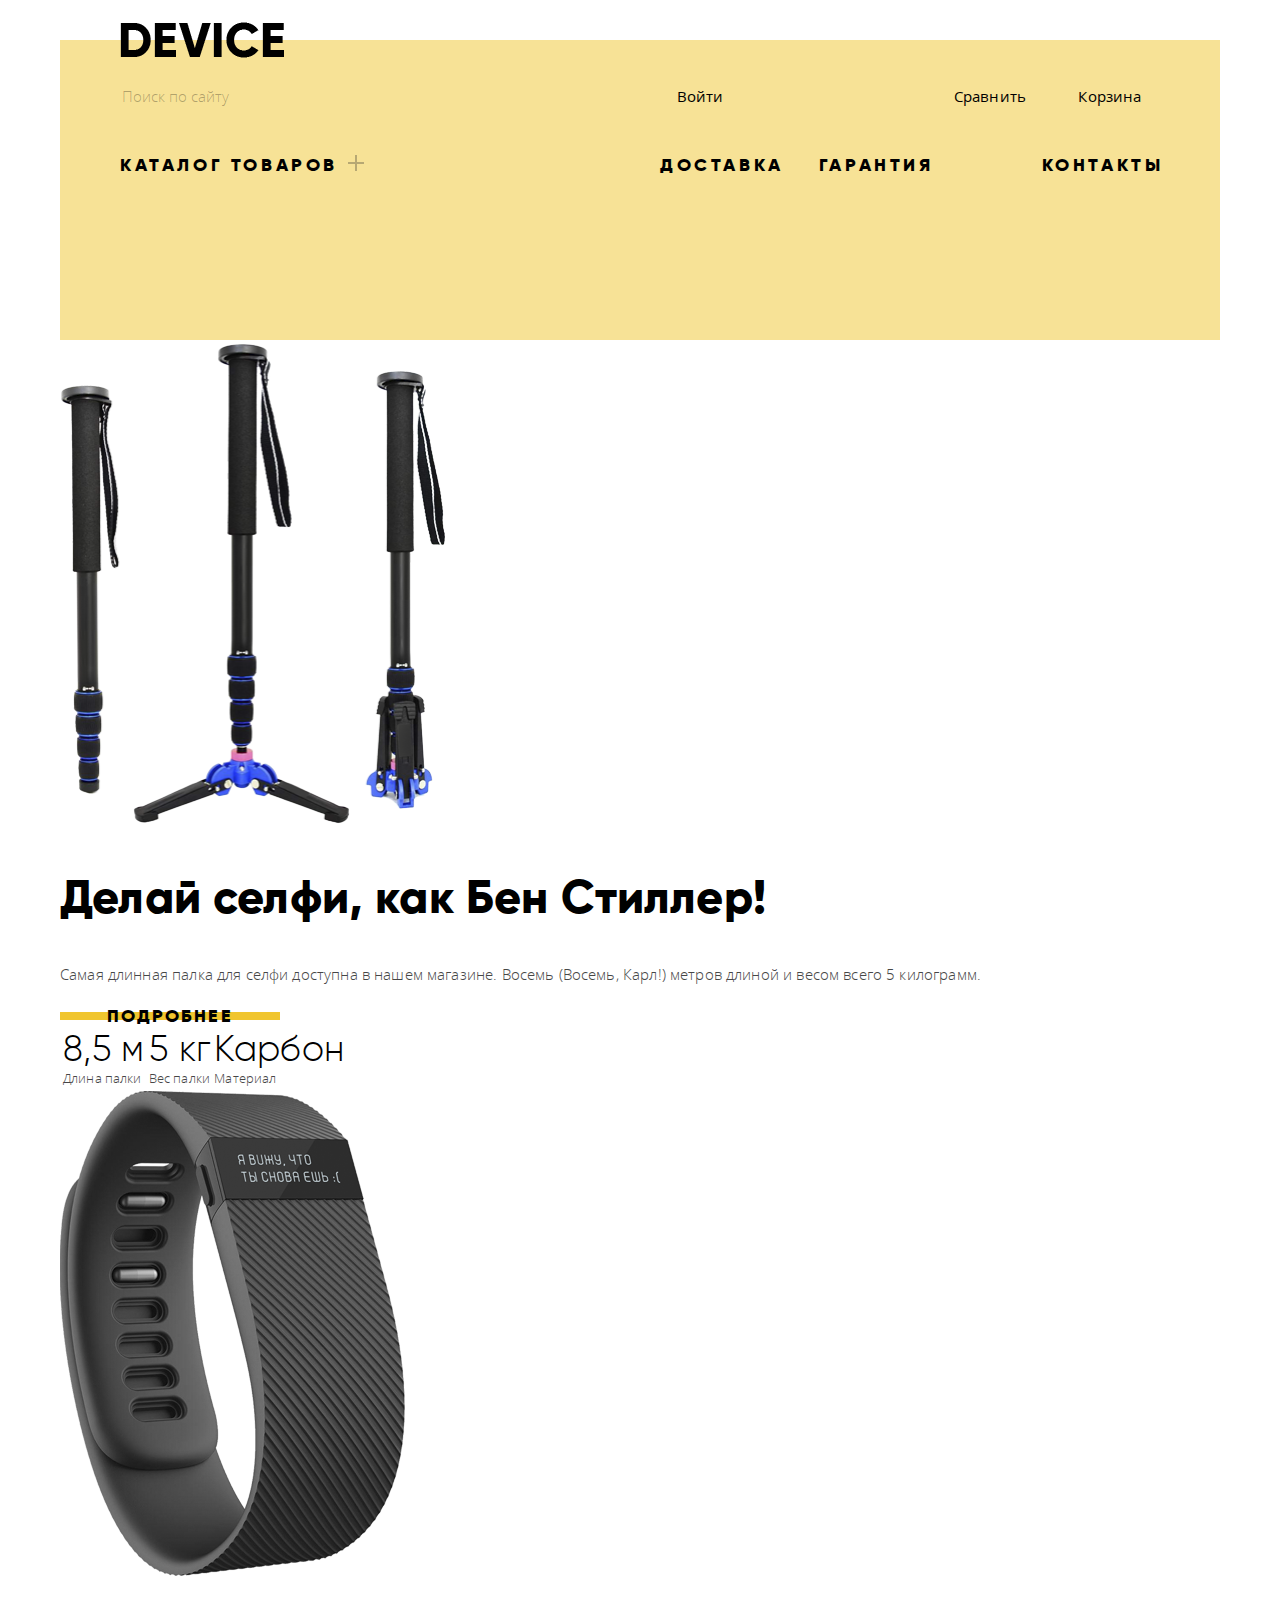
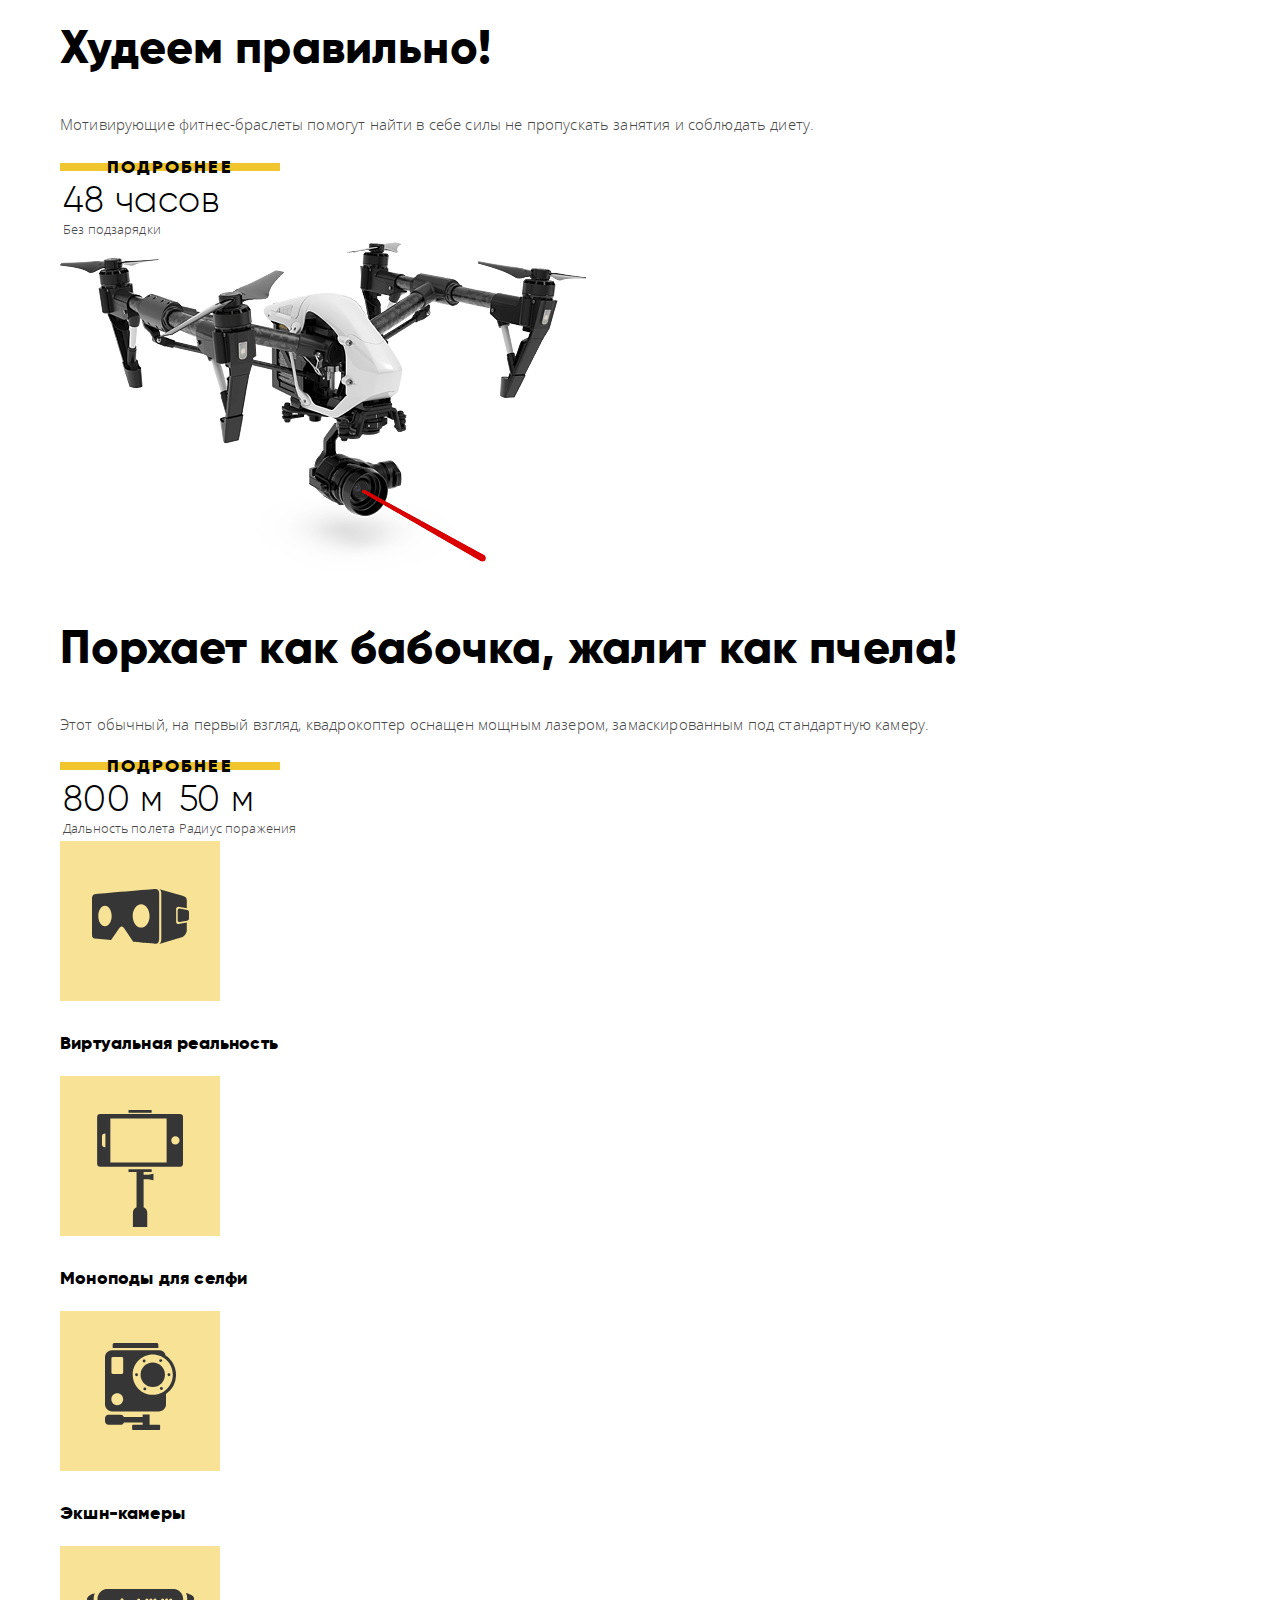
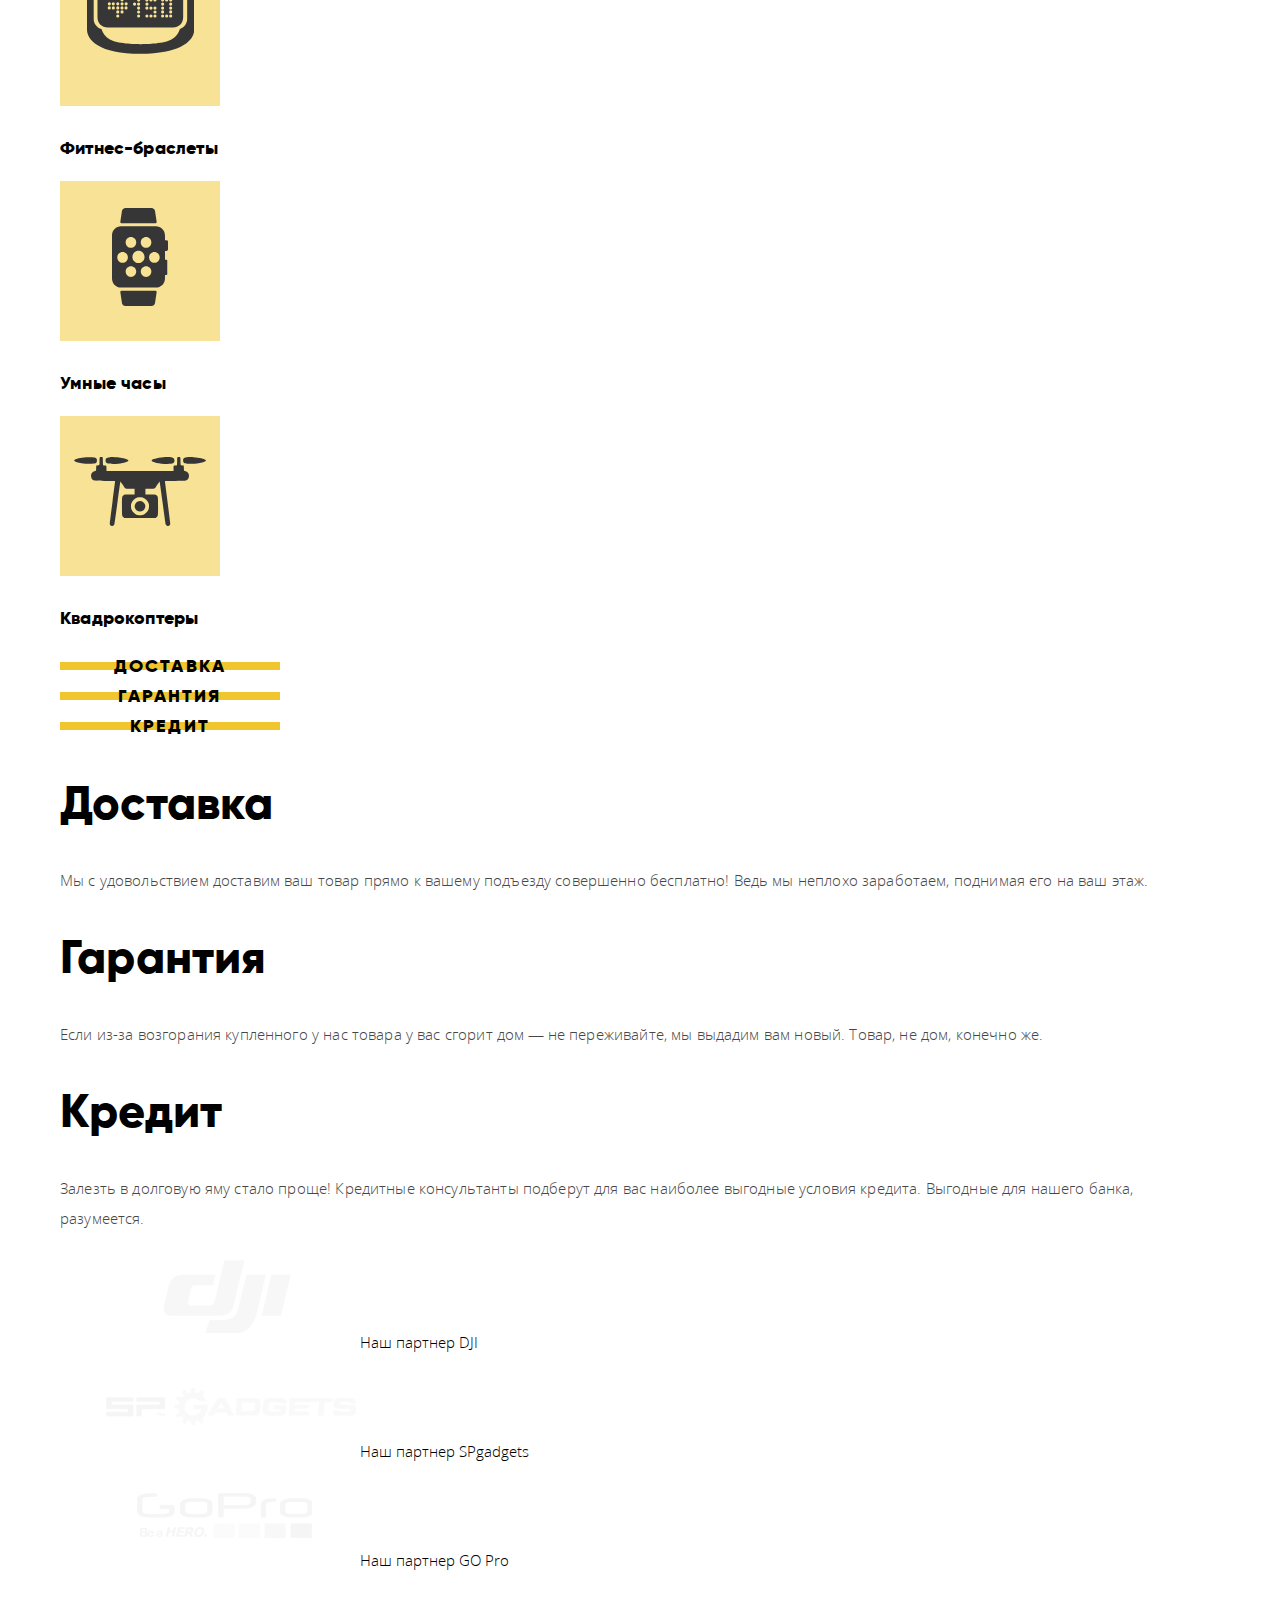
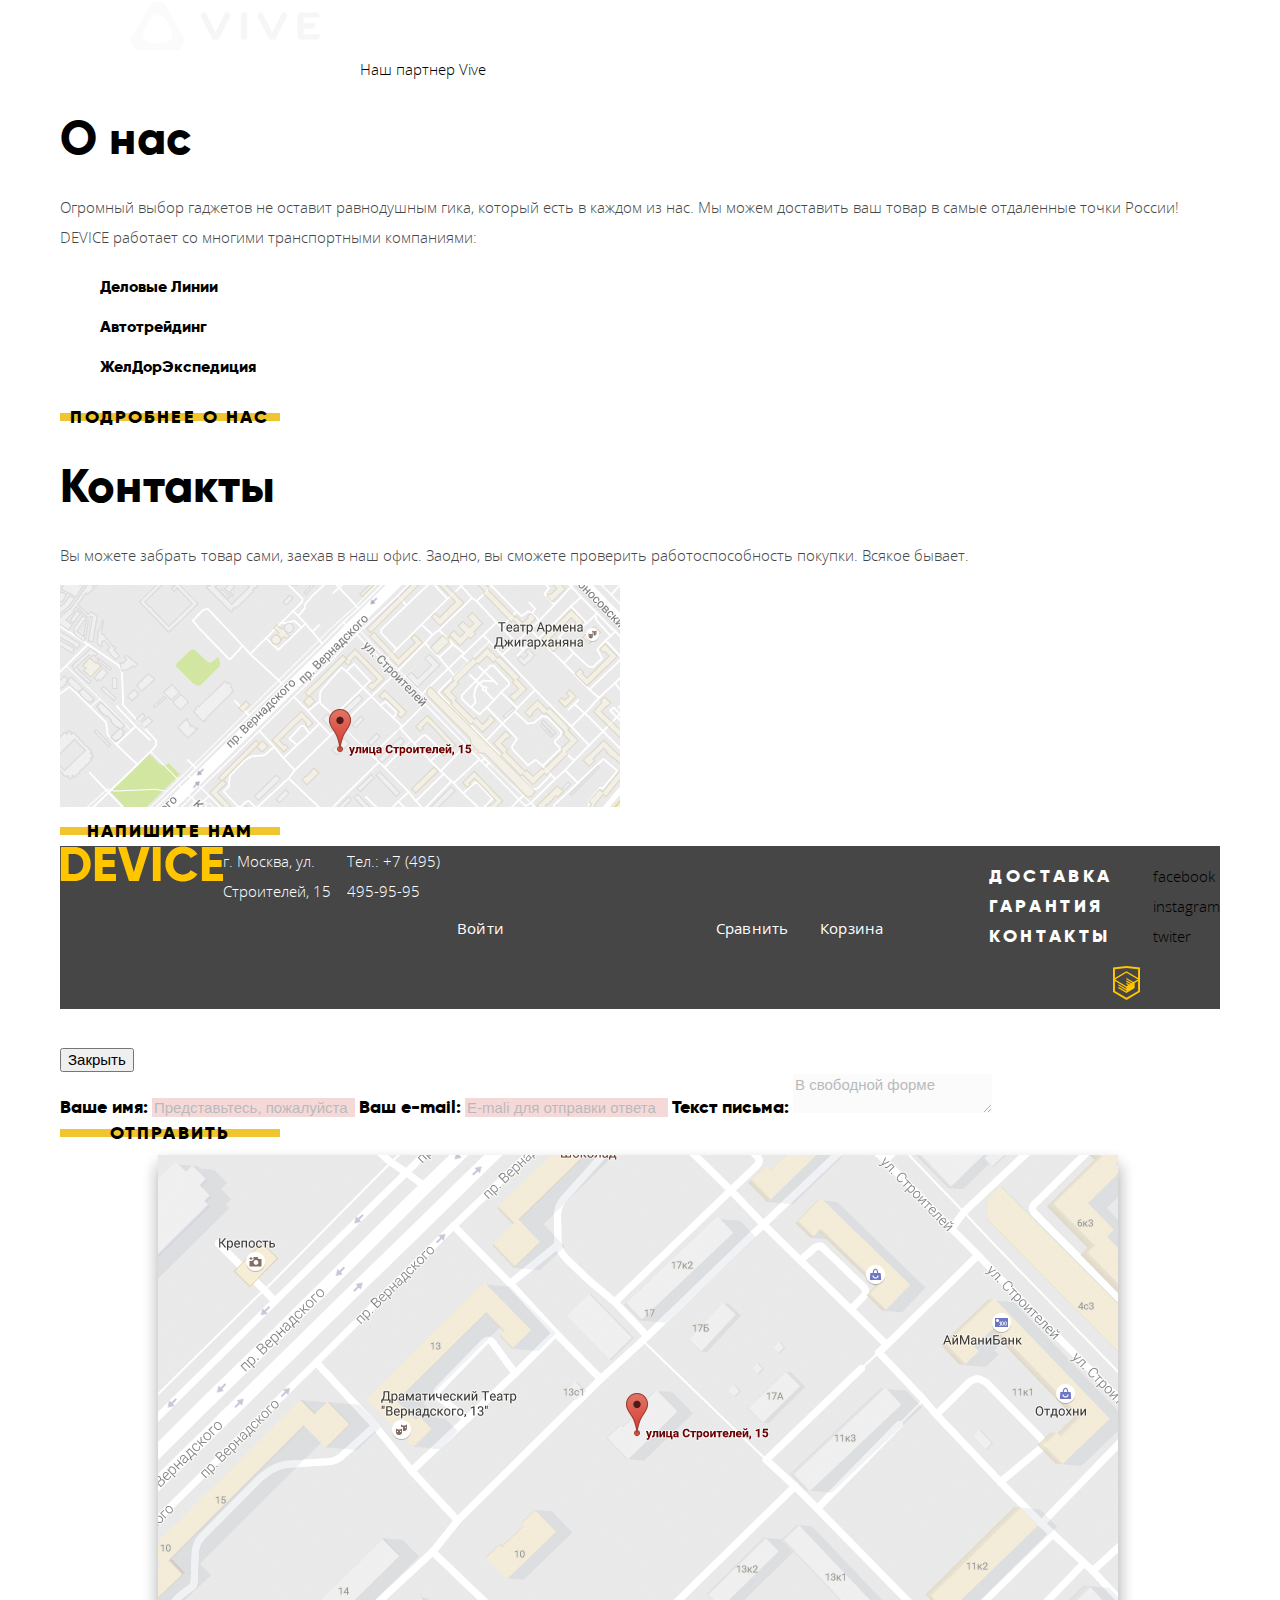
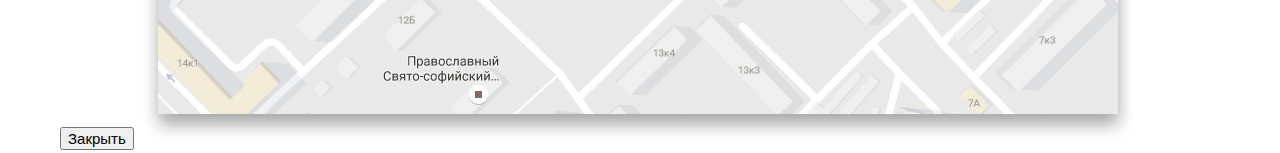
<file: index.html>
<!DOCTYPE html>
<html lang="ru">

<head>
  <meta charset="utf-8">
  <link rel="stylesheet" href="css/normalize.css">
  <link rel="stylesheet" href="css/style.css">
  <title>Магазин гаджетов "Девайс"</title>
</head>

<body>
  <header class="header">
    <div class="header-logo">
      <img class="header-logo-image" src="img/logo.png" width="164" height="36" alt="Магазин Девайс">
    </div>
    <div class="container">
      <form class="header-search-form" method="get" action="https://echo.htmlacademy.ru">
        <label class="header-search-label visually-hidden">Поиск по сайту</label>
        <input class="header-search-input" type="text" value="" title="Поле ввода для поиска по сайту" placeholder="Поиск по сайту">
        <button class="button header-search-button" type="submit" title="Поиск по сайту">Найти</button>
      </form>

      <button class="button button-login" type="button">Войти</button>
      <button class="button button-compare" type="button">Сравнить</button>
      <button class="button button-cart" type="button">Корзина</button>
    </div>
    <nav class="navigation">
      <div class="catalog" title="Категории товаров">
        <button class="button catalog-button" type="button">Каталог товаров</button>
        <ul class="catalog-list visually-hidden">
          <li class="catalog-item">
            <a class="catalog-item-link" href="#">Виртуальная реальность</a>
          </li>
          <li class="catalog--item">
            <a class="catalog-item-link" href="#">Моноподы для селфи</a>
          </li>
          <li class="catalog-item">
            <a class="catalog-item-link" href="#">Экшн-камеры</a>
          </li>
          <li class="catalog-item">
            <a class="catalog-item-link" href="#">Фитнес-браслеты</a>
          </li>
          <li class="catalog-item">
            <a class="catalog-item-link" href="#">Умные часы</a>
          </li>
          <li class="catalog-item">
            <a class="catalog-item-link" href="#">Квадрокоптеры</a>
          </li>
        </ul>
      </div>
      <ul class="navigation-list">
        <li class="navigation-item">
          <a class="navigation-item-link" href="#">Доставка</a>
        </li>
        <li class="navigation-item">
          <a class="navigation-item-link" href="#">Гарантия</a>
        </li>
        <li class="navigation-item">
          <a class="navigation-item-link" href="#">Контакты</a>
        </li>
      </ul>
    </nav>
  </header>

  <main class="main">
    <article class="slide">
      <div class="slide-container">
        <img class="slide-image" src="img/slider-1.png" width="385" height="486" alt="Палка для селфи">
      </div>
      <p class="slide-tagline">Делай селфи, как Бен Стиллер!</p>
      <h2 class="slide-description">Самая длинная палка для селфи доступна в нашем магазине. Восемь (Восемь, Карл!) метров длиной и весом всего 5 килограмм.</h2>
      <a class="slide-link detail-button" href="#">Подробнее</a>
      <table class="slide-ttx-table" title="Характеристики устройства">
        <tr class="slide-ttx-product">
          <td class="slide-ttx-value">8,5 м</td>
          <td class="slide-ttx-value">5 кг</td>
          <td class="slide-ttx-value">Карбон</td>
        </tr>
        <tr class="slide-ttx-product">
          <td class="slide-ttx-property">Длина палки</td>
          <td class="slide-ttx-property">Вес палки</td>
          <td class="slide-ttx-property">Материал</td>
        </tr>
      </table>
    </article>

    <article class="slide">
      <div class="slide-container">
        <img class="slide-image" src="img/slider-2.png" width="345" height="485" alt="Фитнес-браслет">
      </div>
      <p class="slide-tagline">Худеем правильно!</p>
      <h2 class="slide-description">Мотивирующие фитнес-браслеты помогут найти в себе силы не пропускать занятия и соблюдать диету.</h2>
      <a class="slide-link detail-button" href="#">Подробнее</a>
      <table class="slide-ttx-table" title="Характеристики устройства">
        <tr class="slide-ttx-product">
          <td class="slide-ttx-value">48 часов</td>
        </tr>
        <tr class="slide-ttx-product">
          <td class="slide-ttx-property">Без подзарядки</td>
        </tr>
      </table>
    </article>

    <article class="slide">
      <div class="slide-container">
        <img class="slide-image" src="img/slider-3.png" width="526" height="334" alt="Квадрокоптер">
      </div>
      <p class="slide-tagline">Порхает как бабочка, жалит как пчела!</p>
      <h2 class="slide-description">Этот обычный, на первый взгляд, квадрокоптер оснащен мощным лазером, замаскированным под стандартную камеру.</h2>
      <a class="slide-link detail-button" href="#">Подробнее</a>
      <table class="slide-ttx-table" title="Характеристики устройства">
        <tr class="slide-ttx-product">
          <td class="slide-ttx-value">800 м</td>
          <td class="slide-ttx-value">50 м</td>
        </tr>
        <tr class="slide-ttx-product">
          <td class="slide-ttx-property">Дальность полета</td>
          <td class="slide-ttx-property">Радиус поражения</td>
        </tr>
      </table>
    </article>

    <div class="slider-switch">
      <input class="slider-switch-item visually-hidden" type="radio" name="slide-switch" title="Переключатель слайдов" checked>
      <input class="slider-switch-item visually-hidden" type="radio" name="slide-switch" title="Переключатель слайдов">
      <input class="slider-switch-item visually-hidden" type="radio" name="slide-switch" title="Переключатель слайдов">
    </div>

    <section class="product-categories">
      <h2 class="product-categories-title visually-hidden">Категории товаров</h2>
      <a class="product-categories-card-link" href="#">
        <div class="card-image-wrapper"><img class="product-categories-card-image" src="img/popular-1.svg" alt="Категория: Виртуальная реальность"></div>
        <h3 class="product-categories-name" title="Категория: Виртуальная реальность">Виртуальная реальность</h3>
      </a>

      <a class="product-categories-card-link" href="#">
        <div class="card-image-wrapper"><img class="product-categories-card-image" src="img/popular-2.svg" alt="Категория: Моноподы для селфи"></div>
        <h3 class="product-categories-name" title="Категория: Моноподы для селфи">Моноподы для&#160;селфи</h3>
      </a>

      <a class="product-categories-card-link" href="#">
        <div class="card-image-wrapper"><img class="product-categories-card-image" src="img/popular-3.svg" alt="Категория: Экшн-камеры"></div>
        <h3 class="product-categories-name" title="Категория: Экшн-камеры">Экшн-камеры</h3>
      </a>

      <a class="product-categories-card-link" href="#">
        <div class="card-image-wrapper"><img class="product-categories-card-image" src="img/popular-4.svg" alt="Категория: Фитнес-браслеты"></div>
        <h3 class="product-categories-name" title="Категория: Фитнес-браслеты">Фитнес-браслеты</h3>
      </a>
      <a class="product-categories-card-link" href="#">
        <div class="card-image-wrapper"><img class="product-categories-card-image" src="img/popular-5.svg" alt="Категория: Умные часы"></div>
        <h3 class="product-categories-name" title="Категория: Умные часы">Умные часы</h3>
      </a>
      <a class="product-categories-card-link" href="#">
        <div class="card-image-wrapper"><img class="product-categories-card-image" src="img/popular-6.svg" alt="Категория: Квадрокоптеры"></div>
        <h3 class="product-categories-name" title="Категория: Квадрокоптеры">Квадрокоптеры</h3>
      </a>
    </section>
    <section class="services">
      <h2 class="services-title visually-hidden">Сервисы</h2>

      <form class="services" title="Сервисы магазина">
        <label class="services-label detail-button" for="delivery">Доставка</label>
        <input class="services-input visually-hidden" type="radio" name="services-slide" id="delivery" title="Сервис доставки" checked>

        <label class="services-label detail-button" for="warranty">Гарантия</label>
        <input class="services-input visually-hidden" type="radio" name="services-slide" id="warranty" title="Сервис гарантий">

        <label class="services-label detail-button" for="credit">Кредит</label>
        <input class="services-inpu visually-hidden" type="radio" name="services-slide" id="credit" title="Сервис предоставления кредитов">
      </form>

      <div class="services-content">
        <div class="services-content-block">
          <h3 class="services-content-title">Доставка</h3>
          <p class="services-content-text">Мы с удовольствием доставим ваш товар прямо к вашему подъезду совершенно бесплатно! Ведь мы неплохо заработаем, поднимая его на ваш этаж.</p>
        </div>
        <div class="services-content-block">
          <h3 class="services-content-title">Гарантия</h3>
          <p class="services-content-text">Если из-за возгорания купленного у нас товара у вас сгорит дом — не переживайте, мы выдадим вам новый. Товар, не дом, конечно же.</p>
        </div>
        <div class="services-content-block">
          <h3 class="services-content-title">Кредит</h3>
          <p class="services-content-text">Залезть в долговую яму стало проще! Кредитные консультанты подберут для вас наиболее выгодные условия кредита. Выгодные для нашего банка, разумеется.</p>
        </div>
      </div>
    </section>
    <section class="brands">
      <h2 class="brands-title visually-hidden">Бренды</h2>
      <ul class="brands-items">
        <li class="brands-item">
          <a class="brands-link" href="#" title="DJI"><img class="brands-image" src="img/logo-1-dji-bw.png" width="260" height="100" alt="DJI">Наш партнер DJI</a>
        </li>
        <li class="brands-item">
          <a class="brands-link" href="#" title="SPgadgets"><img class="brands-image" src="img/logo-2-sp-bw.png" width="260" height="100" alt="spgadgets">Наш партнер SPgadgets</a>
        </li>
        <li class="brands-item">
          <a class="brands-link" href="#" title="GO Pro"><img class="brands-image" src="img/logo-3-gp-bw.png" width="260" height="100" alt="gopro">Наш партнер GO Pro</a>
        </li>
        <li class="brands-item">
          <a class="brands-link" href="#" title="Vive"><img class="brands-image" src="img/logo-4-vive-bw.png" width="260" height="100" alt="vive">Наш партнер Vive</a>
        </li>
      </ul>
    </section>
    <div class="about-info">
      <section class="about">
        <h2 class="about-title">О нас</h2>
        <p class="about-content">
          <span class="about-content-text">Огромный выбор гаджетов не оставит равнодушным гика, который есть в каждом из нас.</span>
          <span class="about-content-text">Мы можем доставить ваш товар в самые отдаленные точки России! DEVICE работает со многими транспортными компаниями:</span>
        </p>
        <ul class="about-items">
          <li class="about-item">Деловые Линии</li>
          <li class="about-item">Автотрейдинг</li>
          <li class="about-item">ЖелДорЭкспедиция</li>
        </ul>
        <a class="about-link detail-button" href="#">Подробнее о нас</a>
      </section>
      <section class="contacts">
        <h2 class="contacts-title">Контакты</h2>
        <p class="contacts-content">Вы можете забрать товар сами, заехав в наш офис. Заодно, вы сможете проверить работоспособность покупки. Всякое бывает.</p>
        <div class="contacts-container-map">
          <a class="contacts-link-map" title="Наш адрес: г. Москва, ул. Строителей, 15"><img class="contacts-image-map" src="img/map.png" width="560" height="222" alt="Наш адрес: г. Москва, ул. Строителей, 15"></a>
        </div>
        <a class="contacts-link detail-button" href="#">Напишите нам</a>
      </section>
    </div>
  </main>
  <footer class="footer">
    <div class="container">
      <img class="logo-img-yellow" src="img/logo-yellow.png" width="163" height="36" alt="Магазин Девайс">
      <span class="footer-adress">г. Москва, ул. Строителей, 15</span>
      <span class="footer-phone">Тел.: +7 (495) 495-95-95</span>
      <button class="button button-login">Войти</button>
      <button class="button button-compare">Сравнить</button>
      <button class="button button-cart">Корзина</button>
      <nav>
        <ul class="navigation-items">
          <li class="main-navigation-item">
            <a class="navigation-link" href="#">Доставка</a>
          </li>
          <li class="main-navigation-item">
            <a class="navigation-link" href="#">Гарантия</a>
          </li>
          <li class="main-navigation-item">
            <a class="navigation-link" href="#">Контакты</a>
          </li>
        </ul>
      </nav>
      <section class="social">
        <h2 class="social-title visually-hidden">Мы в соц. сетях</h2>
        <ul class="social-items">
          <li class="social-item">
            <a class="social-link-fb" href="#">facebook</a>
          </li>
          <li class="social-item">
            <a class="social-link-in" href="#">instagram</a>
          </li>
          <li class="social-item">
            <a class="social-link-tw" href="#">twiter</a>
          </li>
        </ul>
        <a class="social-link-htmlAcademy" href="https://htmlacademy.ru/intensive/htmlcss"><img class="social-image-htmlAcademy" src="img/logo-html.svg" alt="Лендинг интенсива «Базовый HTML и CSS"></a>
      </section>
    </div>
  </footer>
  <div>
    <button class="write-us-close" type="button">Закрыть</button>
    <form class="write-us" method="get" action="https://echo.htmlacademy.ru">
      <label class="write-us-name" for="write-us-user-name">Ваше имя:</label>
      <input class="write-us-input" type="text" required name="user-name" id="write-us-user-name" placeholder="Представьтесь, пожалуйста">

      <label class="write-us-email" for="write-us-user-email">Ваш e-mail:</label>
      <input class="write-us-input" type="email" required name="user-email" id="write-us-user-email" placeholder="E-mali для отправки ответа">

      <label class="write-us-text" for="write-us-user-text">Текст письма:</label>
      <textarea class="write-us-text-input" name="text-message" id="write-us-user-text" placeholder="В свободной форме"></textarea>
      <button class="write-us-submit detail-button" type="submit">Отправить</button>
    </form>
  </div>

  <div class="map-popup" title="Наш адрес: г. Москва, ул. Строителей, 15">
    <button class="map-popup-close" type="button">Закрыть</button>
    <img class="map-popup-image" src="img/map-big.png" alt="Наш адрес: г. Москва, ул. Строителей, 15">
  </div>
</body>

</html>
</file>
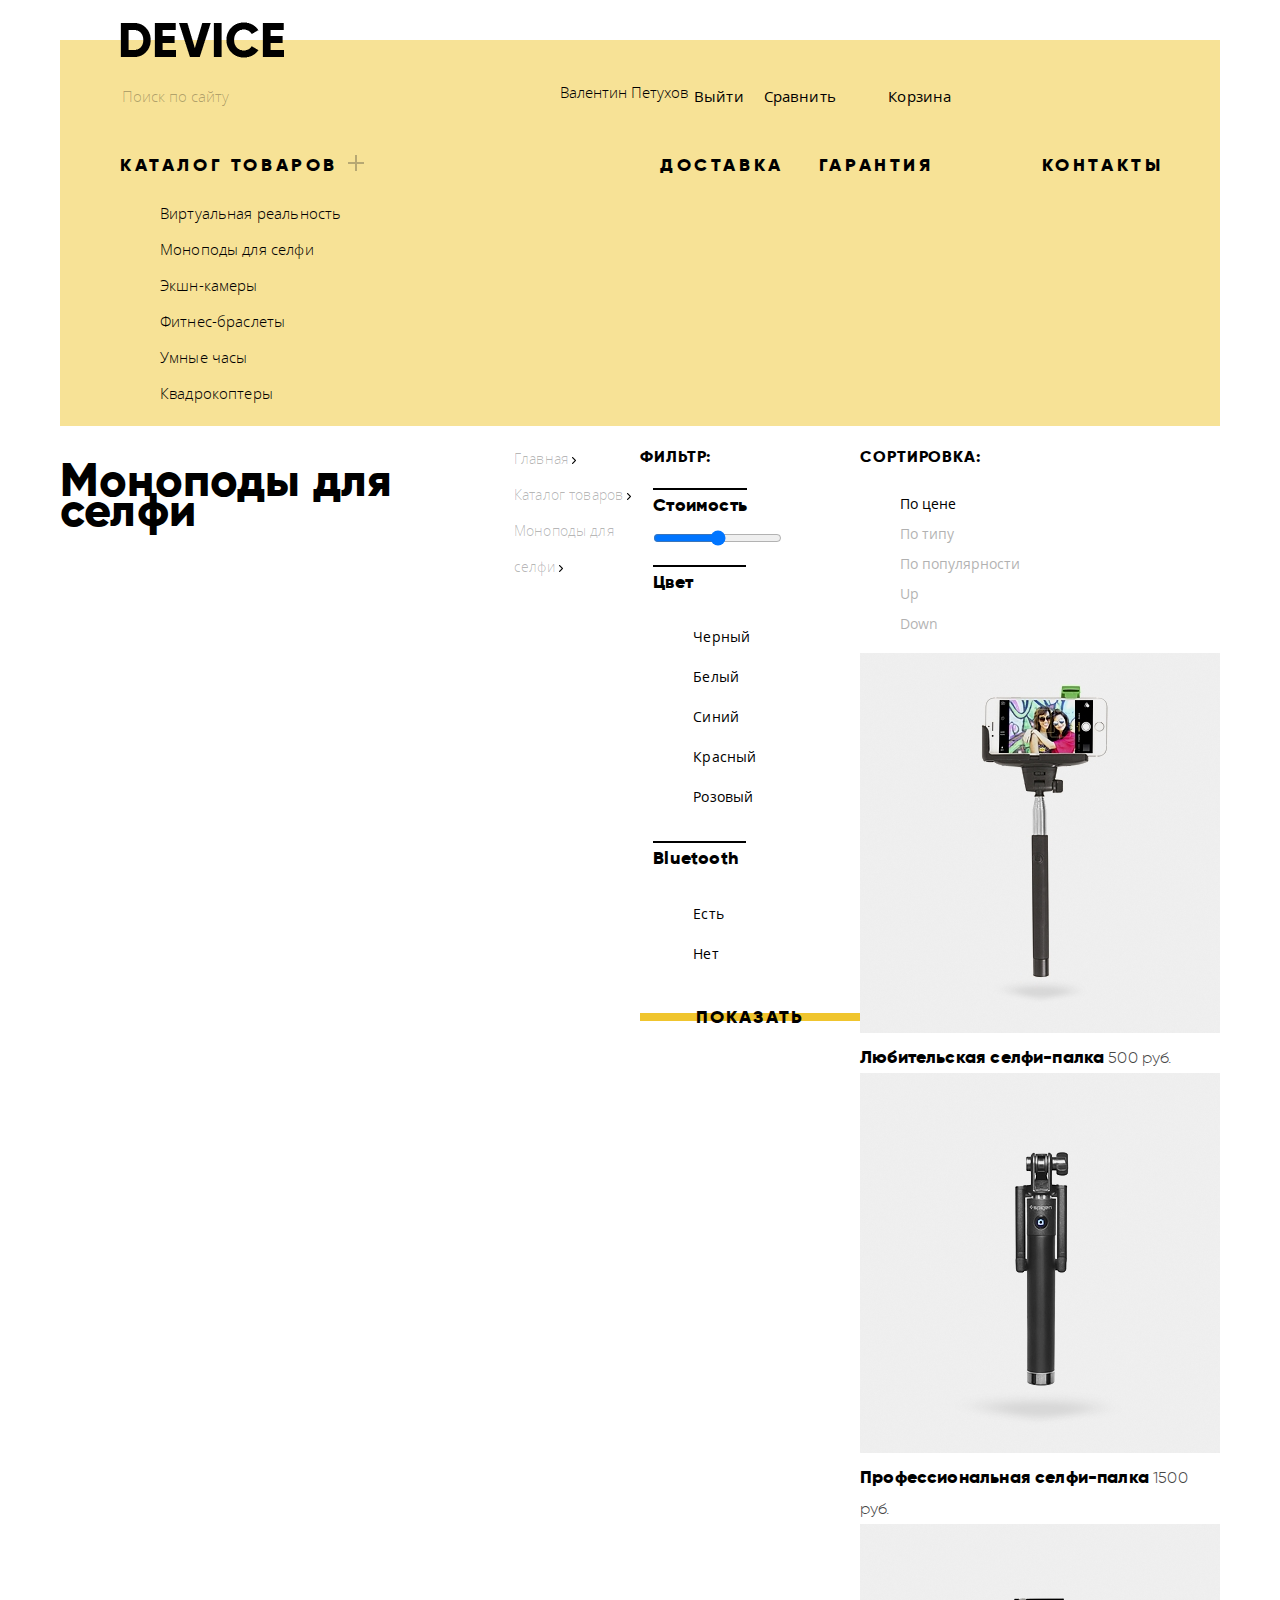
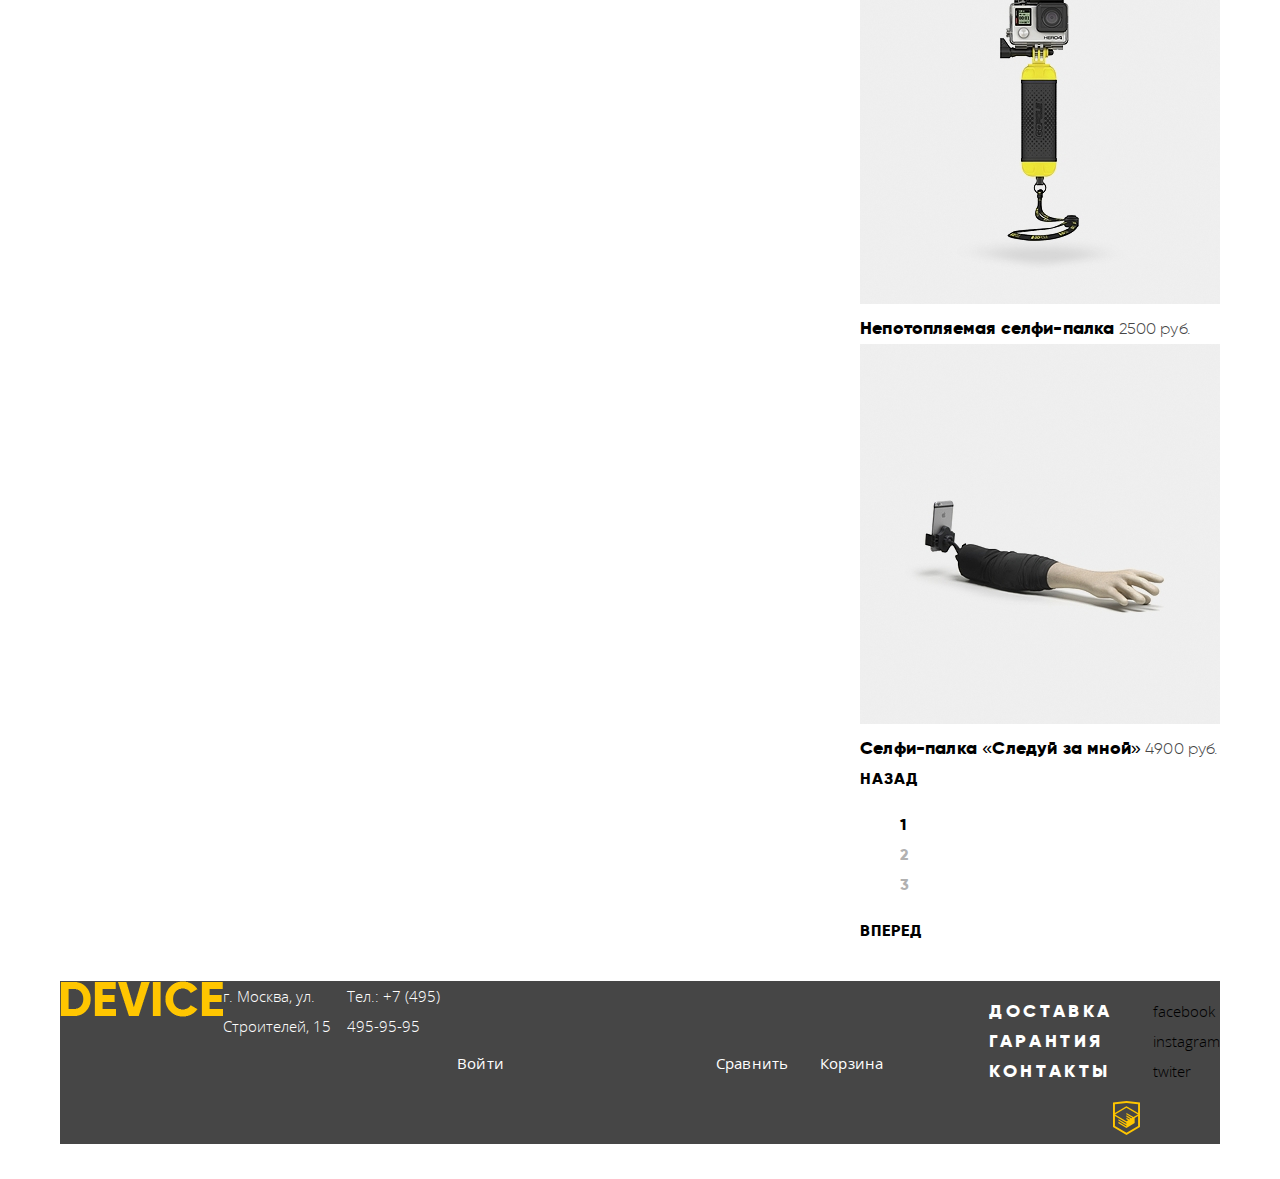
<file: catalog.html>
<!DOCTYPE html>
<html lang="ru">

<head>
  <meta charset="utf-8">
  <link rel="stylesheet" href="css/normalize.css">
  <link rel="stylesheet" href="css/style.css">
  <title>Магазин гаджетов "Девайс" каталог</title>
</head>

<body>
  <header class="header">
    <div class="header-logo">
      <a class="logo-link" href="index.html"><img class="header-logo-image" src="img/logo.png" width="164" height="36" alt="Магазин Девайс: Каталог"></a>
    </div>
    <div class="container">
      <form class="header-search-form" method="get" action="https://echo.htmlacademy.ru">
        <label class="header-search-label visually-hidden">Поиск по сайту</label>
        <input class="header-search-input" type="text" value="" title="Поле ввода для поиска по сайту" placeholder="Поиск по сайту">
        <button class="button header-search-button" type="submit" title="Поиск по сайту">Найти</button>
      </form>
      <a class="user-profile" href="#">Валентин Петухов</a>
      <button class="button button-logout">Выйти</button>
      <button class="button button-compare">Сравнить</button>
      <button class="button button-cart">Корзина</button>
    </div>
    <nav class="navigation">
      <div class="catalog" title="Категории товаров">
        <button class="button catalog-button" type="button">Каталог товаров</button>
        <ul class="catalog-list">
          <li class="catalog-item">
            <a class="catalog-item-link" href="#">Виртуальная реальность</a>
          </li>
          <li class="catalog-item">
            <a class="catalog-item-link" href="#">Моноподы для селфи</a>
          </li>
          <li class="catalog-item">
            <a class="catalog-item-link" href="#">Экшн-камеры</a>
          </li>
          <li class="catalog-item">
            <a class="catalog-item-link" href="#">Фитнес-браслеты</a>
          </li>
          <li class="catalog-item">
            <a class="catalog-item-link" href="#">Умные часы</a>
          </li>
          <li class="catalog-item">
            <a class="catalog-item-link" href="#">Квадрокоптеры</a>
          </li>
        </ul>
      </div>
      <ul class="navigation-list">
        <li class="navigation-item">
          <a class="navigation-item-link" href="#">Доставка</a>
        </li>
        <li class="navigation-item">
          <a class="navigation-item-link" href="#">Гарантия</a>
        </li>
        <li class="navigation-item">
          <a class="navigation-item-link" href="#">Контакты</a>
        </li>
      </ul>
    </nav>
  </header>

  <main class="main">
    <div class="container">
      <h1 class="visually-hidden">Каталог товаров</h1>
      <h2 class="main-catalog-title">Моноподы для селфи</h2>
      <nav class="breadcrumbs">
        <ul class="breadcrumbs-list">
          <li class="breadcrumbs-item">
            <a class="breadcrumbs-link" href="#">Главная</a>
          </li>
          <li class="breadcrumbs-item">
            <a class="breadcrumbs-link" href="#">Каталог товаров</a>
          </li>
          <li class="breadcrumbs-item">
            <a class="breadcrumbs-link" href="#">Моноподы для селфи</a>
          </li>
        </ul>
      </nav>
      <section class="filter">
        <h2 class="visually-hidden">Фильтр товаров по характеристикам</h2>
        <p class="filter-title">Фильтр:</p>
        <form class="filter-form" action="https://echo.htmlacademy.ru">
          <fieldset class="filter-range">
            <legend class="filter-cost">
              Стоимость
            </legend>
            <input class="filter-cost-range" id="cost" name="cost-product" type="range" min="0" max="10000" step="1000">
          </fieldset>

          <fieldset class="filter-colors">
            <legend class="filter-feature">Цвет</legend>
            <ul class="filter-colors-list">
              <li class="filter-colors-item">
                <input class="filter-input visually-hidden" type="checkbox" id="black" name="color-black" checked>
                <label class="filter-label" for="black">Черный</label>
              </li>
              <li class="filter-colors-item">
                <input class="filter-input visually-hidden" type="checkbox" id="white" name="color-white">
                <label class="filter-label" for="white">Белый</label>
              </li>
              <li class="filter-colors-item">
                <input class="filter-input visually-hidden" type="checkbox" id="blue" name="color-blue" checked>
                <label class="filter-label" for="blue">Синий</label>
              </li>
              <li class="filter-colors-item">
                <input class="filter-input visually-hidden" type="checkbox" id="red" name="color-red" checked>
                <label class="filter-label" for="red">Красный</label>
              </li>
              <li class="filter-colors-item">
                <input class="filter-input visually-hidden" type="checkbox" id="pink" name="color-pink">
                <label class="filter-label" for="pink">Розовый</label>
              </li>
            </ul>
          </fieldset>

          <fieldset class="filter-bluetooth">
            <legend class="filter-feature">Bluetooth</legend>
            <ul class="filter-bt-list">
              <li class="filter-bt-item">
                <input class="filter-input visually-hidden" type="radio" id="bt-yes" name="bt" value="yes" checked>
                <label class="filter-label" for="bt-yes">Есть</label>
              </li>
              <li class="filter-bt-item">
                <input class="filter-input visually-hidden" type="radio" id="bt-no" name="bt" value="no">
                <label class="filter-label" for="bt-no">Нет</label>
              </li>
            </ul>
          </fieldset>
          <button class="filter-button button detail-button" type="submit">Показать</button>
        </form>
      </section>
      <section class="ranking">
        <h2 class="visually-hidden">Сортировка товаров по условиям</h2>
        <p class="ranking-title">Сортировка:</p>
        <ul class="ranking-lint">
          <li class="ranking-item">
            <a class="ranking-link use-type" href="#">По цене</a>
          </li>
          <li class="ranking-item">
            <a class="ranking-link" href="#">По типу</a>
          </li>
          <li class="ranking-item">
            <a class="ranking-link" href="#">По популярности</a>
          </li>
          <li class="ranking-item">
            <a class="ranking-link" href="#">Up</a>
          </li>
          <li class="ranking-item">
            <a class="ranking-link" href="#">Down</a>
          </li>
        </ul>
        <div class="products-cards-list">
          <div class="product-card">
            <div class="product-photo-container">
              <img class="product-photo-image" src="img/item-1.jpg" width="360" height="380" alt="Любительская селфи-палка">
            </div>
            <a class="product-link" href="#">
              <span class="product-name">Любительская селфи-палка</span>
              <strong class="product-cost" title="Цена:">500 руб.</strong>
            </a>
            <ul class="product-to-container">
              <li class="product-item-button">
                <button type="button" class="product-to-cart button detail-button">В корзину</button>
              </li>
              <li class="product-item-button">
                <button type="button" class="product-to-range button">Добавить к сравнению</button>
              </li>
            </ul>
          </div>

          <div class="product-card">
            <div class="product-photo-container">
              <img class="product-photo-image" src="img/item-2.jpg" width="360" height="380" alt="Профессиональная селфи-палка">
            </div>
            <a class="product-link" href="#">
              <span class="product-name">Профессиональная селфи-палка</span>
              <strong class="product-cost" title="Цена:">1500 руб.</strong>
            </a>
            <ul class="product-to-container">
              <li class="product-item-button">
                <button type="button" class="product-to-cart button detail-button">В корзину</button>
              </li>
              <li class="product-item-button">
                <button type="button" class="product-to-range button">Добавить к сравнению</button>
              </li>
            </ul>
          </div>


          <div class="product-card">
            <div class="product-photo-container">
              <img class="product-photo-image" src="img/item-3.jpg" width="360" height="380" alt="Непотопляемая селфи-палка">
            </div>
            <a class="product-link" href="#">
              <span class="product-name">Непотопляемая селфи-палка</span>
              <strong class="product-cost" title="Цена:">2500 руб.</strong>
            </a>
            <ul class="product-to-container">
              <li class="product-item-button">
                <button type="button" class="product-to-cart button detail-button">В корзину</button>
              </li>
              <li class="product-item-button">
                <button type="button" class="product-to-range button">Добавить к сравнению</button>
              </li>
            </ul>
          </div>

          <div class="product-card">
            <div class="product-photo-container">
              <img class="product-photo-image" src="img/item-4.jpg" width="360" height="380" alt="Селфи-палка Следуй за мной">
            </div>
            <a class="product-link" href="#">
              <span class="product-name">Селфи-палка &#171;Следуй за мной&#187;</span>
              <strong class="product-cost" title="Цена:">4900 руб.</strong>
            </a>
            <ul class="product-to-container">
              <li class="product-item-button">
                <button type="button" class="product-to-cart button detail-button">В корзину</button>
              </li>
              <li class="product-item-button">
                <button type="button" class="product-to-range button">Добавить к сравнению</button>
              </li>
            </ul>
          </div>
          </div>

        <nav class="paginator">
          <a class="paginator-prev" href="#" title="Перейти на предыдущую страницу">Назад</a>
          <ul class="paginator-pages">
            <li class="paginator-page-one">
              <a href="#">1</a>
            </li>
            <li class="paginator-page-two">
              <a href="#">2</a>
            </li>
            <li class="paginator-page-three">
              <a href="#">3</a>
            </li>
          </ul>
          <a class="paginator-next" href="#" title="Перейти на следующую страницу">Вперед</a>
        </nav>
      </section>
    </div>
  </main>  <footer class="footer">
      <div class="container">
        <img class="logo-img-yellow" src="img/logo-yellow.png" width="163" height="36" alt="Магазин Девайс">
        <span class="footer-adress">г. Москва, ул. Строителей, 15</span>
        <span class="footer-phone">Тел.: +7 (495) 495-95-95</span>
        <button class="button button-login">Войти</button>
        <button class="button button-compare">Сравнить</button>
        <button class="button button-cart">Корзина</button>
        <nav>
          <ul class="navigation-items">
            <li class="main-navigation-item">
              <a class="navigation-link" href="#">Доставка</a>
            </li>
            <li class="main-navigation-item">
              <a class="navigation-link" href="#">Гарантия</a>
            </li>
            <li class="main-navigation-item">
              <a class="navigation-link" href="#">Контакты</a>
            </li>
          </ul>
        </nav>
        <section class="social">
          <h2 class="social-title visually-hidden">Мы в соц. сетях</h2>
          <ul class="social-items">
            <li class="social-item">
              <a class="social-link-fb" href="#">facebook</a>
            </li>
            <li class="social-item">
              <a class="social-link-in" href="#">instagram</a>
            </li>
            <li class="social-item">
              <a class="social-link-tw" href="#">twiter</a>
            </li>
          </ul>
          <a class="social-link-htmlAcademy" href="https://htmlacademy.ru/intensive/htmlcss"><img class="social-image-htmlAcademy" src="img/logo-html.svg" alt="Лендинг интенсива «Базовый HTML и CSS"></a>
        </section>
      </div>
    </footer>
</body>

</html>
</file>
<file: css/style.css>
/*Fonts*/

@font-face {
  font-family: 'open sans';
  src: url('../fonts/web/opensans.woff2') format('woff2');
}

@font-face {
  font-family: 'open sans light';
  font-weight: normal;
  src: url('../fonts/web/opensanslight.woff2') format('woff2');
  font-style: normal;
}

@font-face {
  font-family: 'Gilroy-ExtraBold';
  src: url('../fonts/web/gilroyextrabold.woff2') format('woff2');
}

@font-face {
  font-family: 'Gilroy-Light';
  src: url('../fonts/web/gilroylight.woff2') format('woff2');
}


/*Control default*/

html {
  box-sizing: border-box;
}

*, *:before, *:after {
  box-sizing: inherit;
}

body {
  margin: 0 auto;
  padding-left: 20px;
  padding-right: 20px;
  font-family: 'open sans light', 'Arial', sans-serif;
  font-size: 15px;
  line-height: 30px;
  font-weight: 300;
  color: #000000;
  width: 1200px;
}

a {
  text-decoration: none;
  color: #000000;
}

a:hover {
  opacity: .6;
}

a:focus {
  opacity: .3;
}

ul {
  list-style: none;
}

.visually-hidden {
  position: absolute;
  overflow: hidden;
  clip: rect(0 0 0 0);
  height: 1px;
  width: 1px;
  margin: -1px;
  padding: 0;
  border: 0;
}


/*Common elements*/

.button {
  font-family: 'open sans', 'Arial', sans-serif;
  line-height: 36px;
  letter-spacing: 0.15px;
  background-color: rgba(255, 0, 0, 0);
  border: none;
}

.detail-button {
  color: #000000;
  font-family: 'Gilroy-ExtraBold', 'Arial Bold', sans-serif;
  font-size: 18px;
  font-weight: 400;
  text-transform: uppercase;
  letter-spacing: 2.15px;
  display: block;
  width: 220px;
  background-image: url(../img/addion-1.png);
  background-repeat: repeat-x;
  background-position: center;
  text-align: center;
}

.detail-button:hover {
  background-repeat: repeat;
  opacity: 1;
  padding-top: 5px;
  padding-bottom: 5px;
}

.detail-button:active {
  color: rgba(0, 0, 0, .3);
}


/*header elements*/

.header {
  background-color: rgba(240, 197, 46, .5);
  min-width: 1160px;
  display: flex;
  flex-direction: column;
  min-height: 300px;
  margin-top: 40px;
}

.container {
  display: flex;
  margin-bottom: 35px;
}

.header-logo {
  margin-left: 60px;
  margin-top: -18px;
  margin-bottom: 10px;
}


.header-search-form {
  width: 440px;
  margin-left: 60px;
}

.button-login {
  width: 80px;
  margin-left: auto;
  margin-right: 200px;
}

.button-compare,
.button-cart {
  width: 100px;
}

.button-cart{
  margin-left: 20px;
  margin-right: 60px;
}

.header .button:hover {
  opacity: .6;
}

.header .button:focus {
  border: none;
}

.header .button:active {
  opacity: .3;
  border: none;
  outline: none;
}

.header-search-input {
  background-color: rgba(240, 197, 46, .0);
  border: none;
  font-family: 'open sans light', 'Arial', sans-serif;
  line-height: 30px;
  font-weight: 300;
}

.header-search-input:focus {
  outline: none;
  border-bottom: 1px solid #000000;
}

.header-search-input::-webkit-input-placeholder {
  color: rgba(0, 0, 0, .3);
}

.header-search-input:hover::-webkit-input-placeholder {
  color: rgba(0, 0, 0, .6);
}

.header-search-input:focus::-webkit-input-placeholder {
  color: rgba(0, 0, 0, 1);
}

.header-search-button {
  opacity: 0;
}

.header-search-input:focus+.header-search-button {
  opacity: 1;
  color: #000000;
  border: 2px solid #000000;
}

.header-search-input:focus+.header-search-button:hover {
  background-color: #000000;
  color: #ffffff;
  opacity: 1;
}

.header-search-input:focus+.header-search-button:active {
  background-color: #000000;
  color: rgba(255, 255, 255, .3);
  opacity: 1;
}


/*navigation elements*/

.catalog {
  background-color: rgb(247, 226, 150);
  margin-left: 60px;
  width: 250px;
}

.catalog-list {
  line-height: 36px;
  letter-spacing: .15px;
  /*display: none;*/
}

.catalog-button {
  color: rgb(0, 0, 0);
  font-family: 'Gilroy-ExtraBold', 'Arial Bold', sans-serif;
  font-size: 18px;
  font-weight: 400;
  text-transform: uppercase;
  letter-spacing: 3.6px;
  line-height: 12px;
  margin: 0;
  padding: 0;
}

.catalog-button::after {
  content: url(../img/plus.svg);
  width: 16px;
  height: 16px;
  opacity: .3;
  margin-left: 10px;
}


/*.catalog-button:focus+.catalog-list {
  display: inline-block;
}*/

.navigation {
  display: flex;
}

.navigation-list {
  display: flex;
  justify-content: space-between;
  font-family: 'Gilroy-ExtraBold', 'Arial Bold', sans-serif;
  font-size: 18px;
  font-weight: 400;
  text-transform: uppercase;
  letter-spacing: 3.6px;
  color: #000000;
  margin: 0;
  margin-right: 60px;
  margin-left: auto;
  padding: 0;
  width: 500px;
}

.navigation-item {
  width: 140px;
}

.navigation-item:nth-child(2) {
  margin-left: 35px;
  margin-right: 108px;
}


/*Sliders*/

.slide-tagline {
  font-family: 'Gilroy-ExtraBold', 'Arial Bold', sans-serif;
  font-size: 47px;
  font-weight: 400;
  letter-spacing: .17px;
}

.slide-description {
  color: #464646;
  font-size: 15px;
  font-weight: 300;
  line-height: 30px;
  letter-spacing: 0.15px;
}

.slide-ttx-value {
  font-family: 'Gilroy-Light', 'Arial', sans-serif;
  font-size: 36px;
  font-weight: 300;
  letter-spacing: .36px;
}

.slide-ttx-property {
  color: #464646;
  font-size: 13px;
  font-weight: 300;
  line-height: 20px;
  letter-spacing: .13px;
}


/*Services elements*/

.services-label:active {
  background-image: none;
  background-color: rgb(0, 0, 0);
  padding-top: 5px;
  padding-bottom: 5px;
  padding-right: 118px;
  color: rgb(247, 225, 132);
}

.services-content-title {
  color: #000000;
  font-family: 'Gilroy-ExtraBold', 'Arial Bold', sans-serif;
  font-size: 47px;
  font-weight: 400;
  letter-spacing: 0.21px;
}

.services-content-text {
  color: #464646;
  font-family: 'open sans light', 'Arial', sans-serif;
  letter-spacing: 0.15px;
}


/*Popular categories*/

.product-categories-name {
  color: #000000;
  font-family: 'Gilroy-ExtraBold', 'Arial Bold', sans-serif;
  font-size: 18px;
  font-weight: 400;
  letter-spacing: 0.18px;
}

.card-image-wrapper {
  width: 160px;
  height: 160px;
  background-color: rgba(240, 197, 46, .5);
  text-align: center;
  vertical-align: middle;
  display: table-cell;
}

.product-categories-card-link:active .product-categories-card-image {
  opacity: .3;
}

.product-categories-card-link:nth-child(3) .card-image-wrapper {
  vertical-align: bottom;
}

.product-categories-card-link:hover {
  opacity: 1;
}

.product-categories-card-link:hover .card-image-wrapper {
  background-color: rgba(240, 197, 46, 1);
}


/*about & contacts*/

.about-title, .contacts-title {
  color: #000000;
  font-family: 'Gilroy-ExtraBold', 'Arial Bold', sans-serif;
  font-size: 47px;
  font-weight: 400;
  letter-spacing: 0.21px;
}

.about-content, .contacts-content {
  color: #464646;
}

.about-item {
  font-family: 'Gilroy-ExtraBold', 'Arial Bold', sans-serif;
  font-size: 16px;
  font-weight: 400;
  line-height: 40px;
}


/*footer*/

.footer {
  background-color: #464646;
}

.footer .button {
  color: #ffffff;
}

.footer-adress, .footer-phone {
  color: #ffffff;
}

.footer .button:hover {
  opacity: .6;
}

.footer .button:active {
  opacity: .3;
  border: none;
  outline: none;
}

.navigation-link {
  color: #ffffff;
  font-family: 'Gilroy-ExtraBold', 'Arial Bold', sans-serif;
  font-size: 18px;
  font-weight: 400;
  text-transform: uppercase;
  letter-spacing: 3.6px;
}


/*Modal window. Write us.*/

.write-us-name, .write-us-email, .write-us-text {
  color: #000000;
  font-family: 'Gilroy-ExtraBold', 'Arial Bold', sans-serif;
  font-size: 18px;
  font-weight: 400;
  line-height: 18px;
}

.write-us-input, .write-us-text-input {
  border: none;
  background-color: #f8f8f8;
  opacity: .5;
}

.write-us-input:hover, .write-us-text-input:hover {
  opacity: .8;
  outline: none;
}

.write-us-input:focus, .write-us-text-input:focus {
  opacity: 1;
  background-color: #ffffff;
  outline: none;
  border: 3px solid rgb(240, 197, 46);
}

.write-us-input:invalid {
  background-color: rgb(237, 181, 181);
}

.write-us-submit {
  background-color: rgba(240, 197, 46, 0);
  border: none;
}


/*Style for cotalog element*/

.main-catalog-title {
  color: #000000;
  font-family: 'Gilroy-ExtraBold', 'Arial Bold', sans-serif;
  font-size: 47px;
  font-weight: 400;
  letter-spacing: 0.17px;
}

.breadcrumbs-link {
  color: rgba(0, 0, 0, .3);
  font-size: 14px;
  font-weight: 300;
  line-height: 36px;
  letter-spacing: 0.14px;
            </div>
            <a class="product-link" href="#">
              <span class="product-name">Любительская селфи-палка</span>
              <strong class="product-cost" title="Цена:">500 руб.</strong>
            </a>
            <ul class="product-to-container">
              <li class="product-item-button">
}

.breadcrumbs-item::after {
  content: url(../img/nav-arrow.png);
}

.filter-title, .ranking-title {
  color: #000000;
  font-family: 'Gilroy-ExtraBold', 'Arial Bold', sans-serif;
  font-size: 16px;
  font-weight: 400;
  text-transform: uppercase;
  letter-spacing: 0.91px;
}

fieldset {
  border: none;
}

legend {
  border-top: 2px solid black;
  width: 93px;
  height: 12px;
  font-family: 'Gilroy-ExtraBold', 'Arial Bold', sans-serif;
  font-size: 18px;
  font-weight: 400;
  letter-spacing: 0.18px;
}

.filter-label {
  font-size: 14px;
  font-weight: 300;
  line-height: 40px;
  letter-spacing: 0.14px;
  font-family: 'open sans', 'Arial', sans-serif;
}

.ranking-link {
  opacity: 0.3;
  font-family: 'open sans', 'Arial', sans-serif;
  font-size: 14px;
  font-weight: 400;
  line-height: 18px;
}

.use-type {
  opacity: 1;
}

.product-name {
  font-family: 'Gilroy-ExtraBold', 'Arial Bold', sans-serif;
  font-size: 18px;
  font-weight: 400;
  letter-spacing: 0.18px;
}

.product-cost {
  font-family: 'Gilroy-Light', 'Arial', sans-serif;
  color: rgb(70, 70, 70);
  font-size: 16px;
  font-weight: 300;
  letter-spacing: 0.16px;
}

.product-card {
  position: relative;
}

.product-to-container {
  width: 360px;
  height: 380px;
  background-color: rgba(238, 238, 238, .7);
  position: absolute;
  top: 0;
  visibility: hidden;
}

.product-card:hover .product-to-container {
  visibility: visible;
}

.paginator {
  font-family: 'Gilroy-ExtraBold', 'Arial Bold', sans-serif;
  font-size: 16px;
  font-weight: 400;
  text-transform: uppercase;
  letter-spacing: 0.91px;
}

.paginator-page-two,
.paginator-page-three {
  opacity: .3;
}

.product-to-range {
  opacity: 0.5;
  font-size: 13px;
  font-weight: 300;
  line-height: 36px;
  letter-spacing: 0.13px;
}

.product-to-range:hover {
  opacity: 1;
}

.product-to-range:active {
  opacity: .2;
}
</file>
